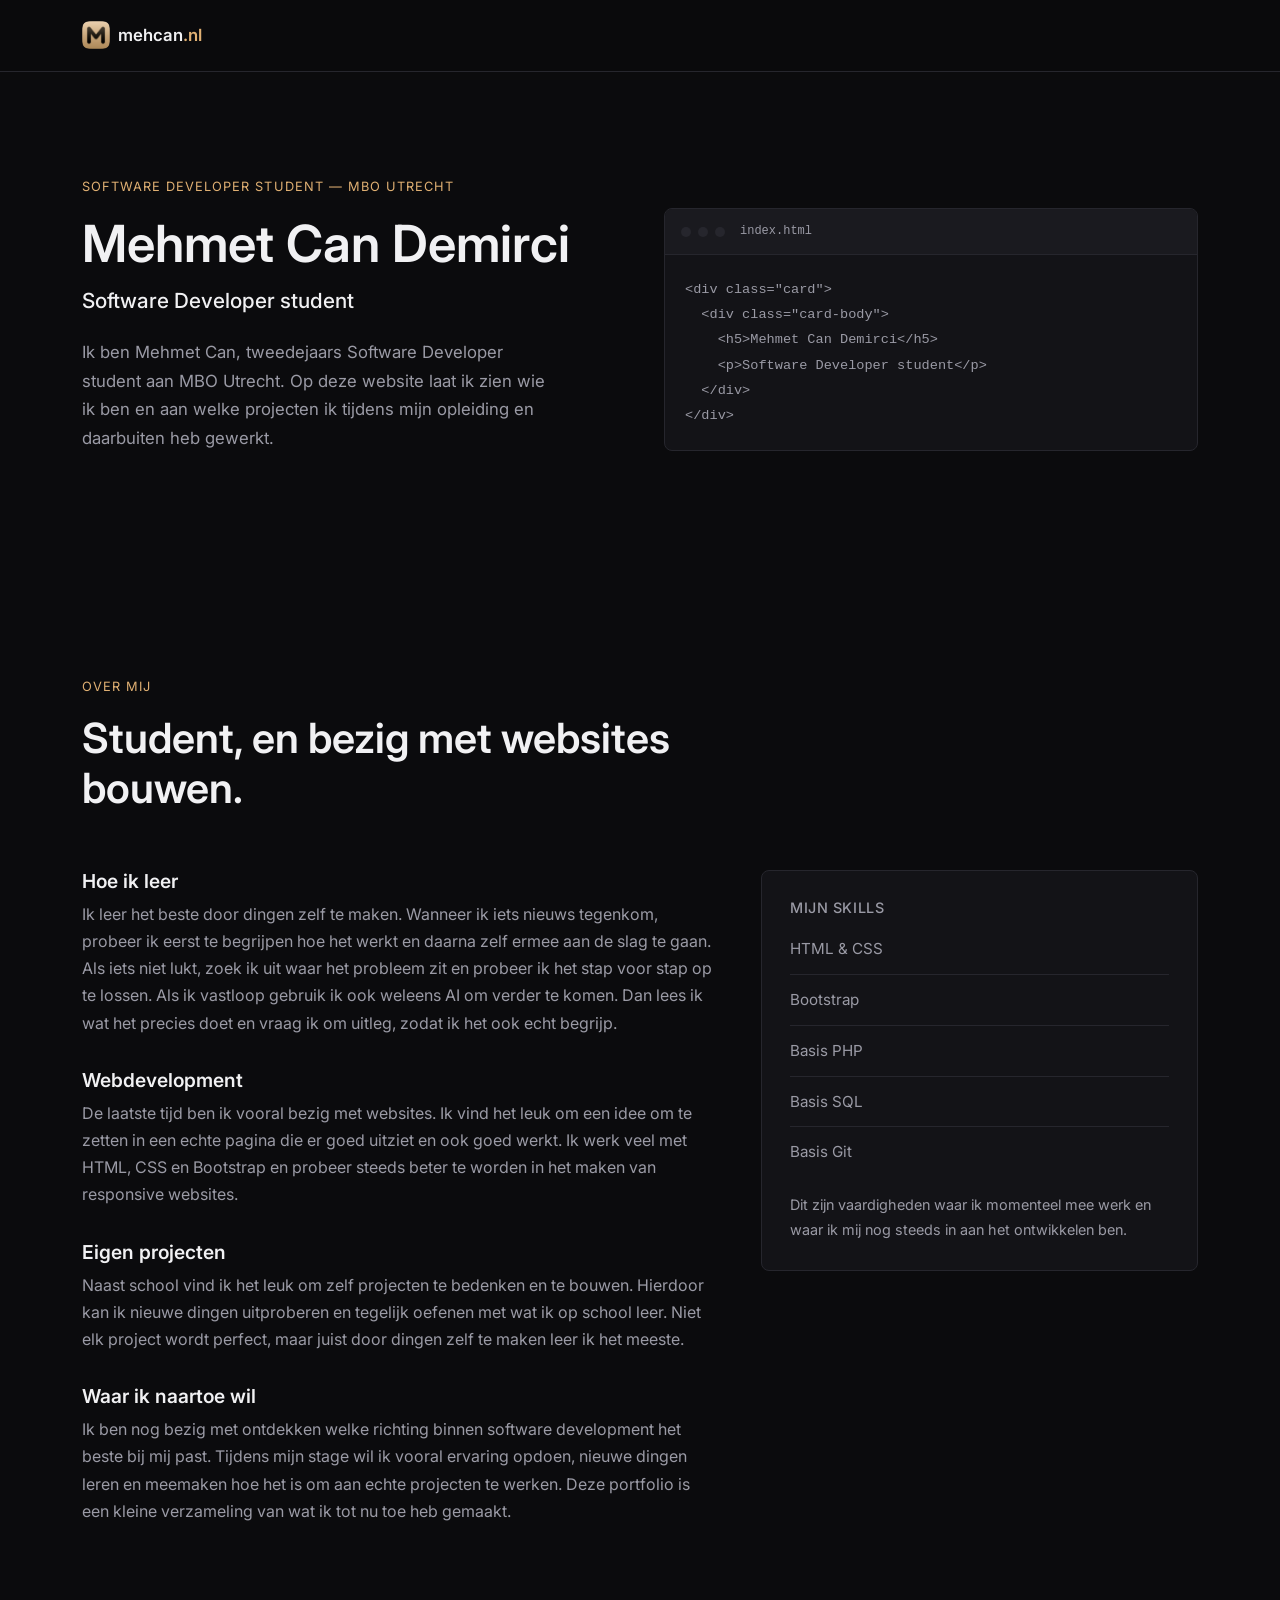
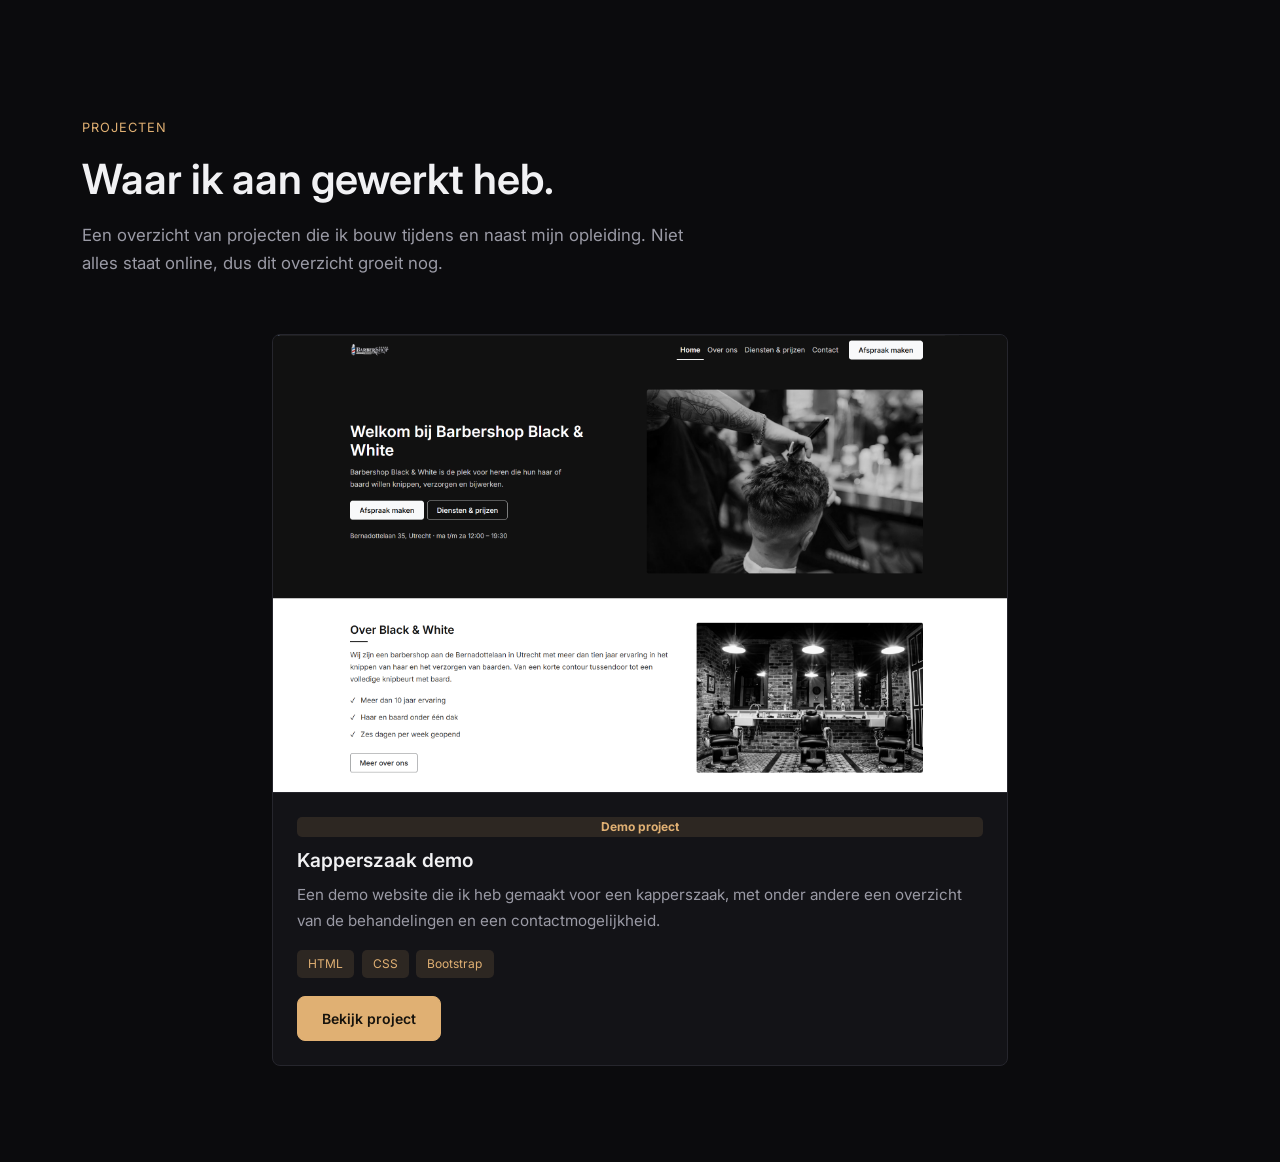
<file: index.html>
<!DOCTYPE html>
<html lang="nl" data-bs-theme="dark">
<head>
  <meta charset="UTF-8">
  <meta name="viewport" content="width=device-width, initial-scale=1.0">
  <title>mehcan.nl | Mehmetcan Demirci</title>
  <meta name="description" content="Portfolio van Mehmetcan Demirci, Software Developer student aan MBO Utrecht. Ik bouw websites met HTML, CSS en Bootstrap.">

  <link rel="icon" href="images/mehcan-icon-apple-dark.png" type="image/svg+xml">

  <link rel="preconnect" href="https://fonts.googleapis.com">
  <link rel="preconnect" href="https://fonts.gstatic.com" crossorigin>
  <link href="https://fonts.googleapis.com/css2?family=Inter:wght@400;500;600;700&display=swap" rel="stylesheet">

  <link href="https://cdn.jsdelivr.net/npm/bootstrap@5.3.3/dist/css/bootstrap.min.css" rel="stylesheet">
  <link rel="stylesheet" href="css/style.css">
</head>
<body>

  <nav class="navbar sticky-top">
    <div class="container">
      <span class="navbar-brand d-flex align-items-center gap-2">
        <img src="images/mehcan-icon-apple-gold.png" alt="" width="28" height="28">
        <span>mehcan<span class="dot">.nl</span></span>
      </span>
    </div>
  </nav>

  <main>

    <!-- 1. Hero / intro -->
    <section class="hero">
      <div class="container">
        <div class="row g-5 align-items-center">

          <div class="col-lg-6">
            <p class="eyebrow">Software Developer student — MBO Utrecht</p>
            <h1 class="hero-title">Mehmet Can Demirci</h1>
            <p class="hero-role">Software Developer student</p>
            <p class="hero-text">
              Ik ben Mehmet Can, tweedejaars Software Developer student aan MBO
              Utrecht. Op deze website laat ik zien wie ik ben en aan welke
              projecten ik tijdens mijn opleiding en daarbuiten heb gewerkt.
            </p>
          </div>

          <div class="col-lg-6" aria-hidden="true">
            <div class="codecard">
              <div class="code-bar">
                <span></span><span></span><span></span>
                <p class="code-filename">index.html</p>
              </div>
<pre class="code-block"><code>&lt;div class="card"&gt;
  &lt;div class="card-body"&gt;
    &lt;h5&gt;Mehmet Can Demirci&lt;/h5&gt;
    &lt;p&gt;Software Developer student&lt;/p&gt;
  &lt;/div&gt;
&lt;/div&gt;</code></pre>
            </div>
          </div>

        </div>
      </div>
    </section>

    <!-- 2. Over mij -->
    <section id="over-mij" class="section">
      <div class="container">

        <header class="section-intro">
          <p class="eyebrow">Over mij</p>
          <h2 class="section-intro-title">Student, en bezig met websites bouwen.</h2>
        </header>

        <div class="row g-5">

          <div class="col-lg-7">
            <h3 class="about-heading">Hoe ik leer</h3>
            <p>
              Ik leer het beste door dingen zelf te maken. Wanneer ik iets nieuws
              tegenkom, probeer ik eerst te begrijpen hoe het werkt en daarna zelf
              ermee aan de slag te gaan. Als iets niet lukt, zoek ik uit waar het
              probleem zit en probeer ik het stap voor stap op te lossen. Als ik
              vastloop gebruik ik ook weleens AI om verder te komen. Dan lees ik
              wat het precies doet en vraag ik om uitleg, zodat ik het ook echt
              begrijp.
            </p>

            <h3 class="about-heading">Webdevelopment</h3>
            <p>
              De laatste tijd ben ik vooral bezig met websites. Ik vind het leuk
              om een idee om te zetten in een echte pagina die er goed uitziet en
              ook goed werkt. Ik werk veel met HTML, CSS en Bootstrap en probeer
              steeds beter te worden in het maken van responsive websites.
            </p>

            <h3 class="about-heading">Eigen projecten</h3>
            <p>
              Naast school vind ik het leuk om zelf projecten te bedenken en te
              bouwen. Hierdoor kan ik nieuwe dingen uitproberen en tegelijk
              oefenen met wat ik op school leer. Niet elk project wordt perfect,
              maar juist door dingen zelf te maken leer ik het meeste.
            </p>

            <h3 class="about-heading">Waar ik naartoe wil</h3>
            <p class="mb-0">
              Ik ben nog bezig met ontdekken welke richting binnen software
              development het beste bij mij past. Tijdens mijn stage wil ik
              vooral ervaring opdoen, nieuwe dingen leren en meemaken hoe het is
              om aan echte projecten te werken. Deze portfolio is een kleine
              verzameling van wat ik tot nu toe heb gemaakt.
            </p>
          </div>

          <div class="col-lg-5">
            <div class="panel">
              <h2 class="panel-heading">Mijn skills</h2>
              <ul class="feiten">
                <li><span>HTML &amp; CSS</span></li>
                <li><span>Bootstrap</span></li>
                <li><span>Basis PHP</span></li>
                <li><span>Basis SQL</span></li>
                <li><span>Basis Git</span></li>
              </ul>
              <p class="niveau mt-3 mb-0">
                Dit zijn vaardigheden waar ik momenteel mee werk en waar ik mij
                nog steeds in aan het ontwikkelen ben.
              </p>
            </div>
          </div>

        </div>
      </div>
    </section>

    <!-- 4. Projecten -->
    <section id="projecten" class="section">
      <div class="container">

        <header class="section-intro">
          <p class="eyebrow">Projecten</p>
          <h2 class="section-intro-title">Waar ik aan gewerkt heb.</h2>
          <p class="section-intro-text">
            Een overzicht van projecten die ik bouw tijdens en naast mijn
            opleiding. Niet alles staat online, dus dit overzicht groeit nog.
          </p>
        </header>

        <!-- nieuw projecten -->

        <div class="row g-4 justify-content-center">

          <div class="col-md-8">
            <article class="project h-100">
              <img src="images/kapperszaak-demo.png" alt="Screenshot van de kapperszaak demo website" class="project-img">
              <div class="project-body">
                <span class="badge">Demo project</span>
                <h3 class="project-title">Kapperszaak demo</h3>
                <p class="project-text">
                  Een demo website die ik heb gemaakt voor een kapperszaak, met
                  onder andere een overzicht van de behandelingen en een
                  contactmogelijkheid.
                </p>
                <ul class="tags"><li>HTML</li><li>CSS</li><li>Bootstrap</li></ul>
                <a href="https://demo-kapper-eight.vercel.app/" class="btn btn-accent btn-sm mt-auto align-self-start"
                   target="_blank" rel="noopener">Bekijk project</a>
              </div>
            </article>
          </div>

        </div>
      </div>
    </section>

  </main>

</body>
</html>
</file>
<file: css/style.css>
/* eigen stijl bovenop Bootstrap 5.3 */

:root {
  --bg: #0b0b0d;
  --panel-bg: #131317;
  --panel-bg-light: #1a1a1f;
  --border: #26262d;

  --text: #f1f1f3;
  --text-muted: #9a9aa5;

  --gold: #e0b073;
  --gold-light: #edc48f;
}

body {
  background-color: var(--bg);
  color: var(--text-muted);
  font-family: "Inter", -apple-system, BlinkMacSystemFont, "Segoe UI", Arial, sans-serif;
  line-height: 1.7;
}

h1, h2, h3 {
  color: var(--text);
  line-height: 1.2;
  font-weight: 600;
}

a {
  color: var(--gold);
}

a:hover {
  color: var(--gold-light);
}

ul {
  list-style: none;
  padding-left: 0;
  margin-bottom: 0;
}

.section {
  padding: 96px 0;
}

.eyebrow {
  font-size: 0.8rem;
  letter-spacing: 0.08em;
  text-transform: uppercase;
  color: var(--gold);
  margin-bottom: 1rem;
}

.section-intro {
  max-width: 640px;
  margin-bottom: 3.5rem;
}

.section-intro-title {
  font-size: 2.6rem;
  margin-bottom: 1rem;
}

.section-intro-text {
  font-size: 1.05rem;
  margin-bottom: 0;
}

.panel-heading {
  font-size: 0.9rem;
  letter-spacing: 0.04em;
  text-transform: uppercase;
  color: var(--text-muted);
  font-weight: 500;
  margin-bottom: 1.25rem;
}


/* knop */

.btn-accent {
  padding: 0.7rem 1.5rem;
  border-radius: 8px;
  font-weight: 600;
  background-color: var(--gold);
  border: 1px solid var(--gold);
  color: #17130d;
}

.btn-accent:hover {
  background-color: var(--gold-light);
  border-color: var(--gold-light);
  color: #17130d;
}


.panel {
  background-color: var(--panel-bg);
  border: 1px solid var(--border);
  border-radius: 8px;
  padding: 1.75rem;
}

.badge {
  display: inline-block;
  padding: 0.25rem 0.7rem;
  margin-bottom: 0.75rem;
  border-radius: 5px;
  background-color: rgba(224, 176, 115, 0.12);
  color: var(--gold);
  font-size: 0.75rem;
}


/* navbar */

.navbar {
  padding: 1rem 0;
  background-color: rgba(11, 11, 13, 0.9);
  backdrop-filter: blur(8px);
  border-bottom: 1px solid var(--border);
}

.navbar-brand {
  color: var(--text);
  font-weight: 600;
  font-size: 1.05rem;
}

.navbar-brand img {
  border-radius: 7px;
}

.dot {
  color: var(--gold);
}


/* hero */

.hero {
  padding: 104px 0 96px;
}

.hero-title {
  font-size: 3.2rem;
  margin-bottom: 0.5rem;
}

.hero-role {
  font-size: 1.3rem;
  color: var(--text);
  font-weight: 500;
  margin-bottom: 1.25rem;
}

.hero-text {
  font-size: 1.05rem;
  max-width: 30rem;
  margin-bottom: 2rem;
}

.codecard {
  background-color: var(--panel-bg);
  border: 1px solid var(--border);
  border-radius: 8px;
  overflow: hidden;
}

.code-bar {
  display: flex;
  align-items: center;
  gap: 7px;
  padding: 0.75rem 1rem;
  background-color: var(--panel-bg-light);
  border-bottom: 1px solid var(--border);
}

.code-bar span {
  width: 10px;
  height: 10px;
  border-radius: 50%;
  background-color: var(--border);
}

.code-filename {
  margin: 0 0 0 0.5rem;
  font-family: Consolas, "Courier New", monospace;
  font-size: 0.75rem;
  color: var(--text-muted);
}

.code-block {
  margin: 0;
  padding: 1.4rem 1.25rem;
  font-family: Consolas, "Courier New", monospace;
  font-size: 0.85rem;
  line-height: 1.85;
  color: var(--text-muted);
  overflow-x: auto;
}


/* over mij */

.about-heading {
  font-size: 1.2rem;
  margin-bottom: 0.5rem;
}

.about-heading:not(:first-child) {
  margin-top: 2rem;
}

.feiten li {
  display: flex;
  justify-content: space-between;
  gap: 1rem;
  padding: 0.75rem 0;
  border-top: 1px solid var(--border);
  font-size: 0.95rem;
}

.feiten li:first-child {
  border-top: none;
  padding-top: 0;
}

.feiten strong {
  color: var(--text);
  font-weight: 500;
  text-align: right;
}

.niveau {
  margin-top: 1.25rem;
  font-size: 0.9rem;
}


/* projecten */

.project {
  display: flex;
  flex-direction: column;
  background-color: var(--panel-bg);
  border: 1px solid var(--border);
  border-radius: 8px;
  overflow: hidden;
}

.project-img {
  display: flex;
  align-items: center;
  justify-content: center;
  width: 100%;
  aspect-ratio: 16 / 10;
  background-color: var(--panel-bg-light);
  border-bottom: 1px solid var(--border);
  object-fit: cover;
}

.project-body {
  display: flex;
  flex-direction: column;
  flex: 1;
  padding: 1.5rem;
}

.project-title {
  font-size: 1.2rem;
  margin-bottom: 0.6rem;
}

.project-text {
  font-size: 0.95rem;
  margin-bottom: 1rem;
}

.tags {
  display: flex;
  flex-wrap: wrap;
  gap: 0.45rem;
  margin-bottom: 1.1rem;
}

.tags li {
  padding: 0.25rem 0.7rem;
  border-radius: 5px;
  background-color: rgba(224, 176, 115, 0.12);
  color: var(--gold);
  font-size: 0.75rem;
}


@media (max-width: 767.98px) {
  .section {
    padding: 64px 0;
  }

  .hero {
    padding: 72px 0 64px;
  }

  .hero-title {
    font-size: 2.4rem;
  }

  .section-intro-title {
    font-size: 2rem;
  }

  .section-intro {
    margin-bottom: 2.75rem;
  }
}
</file>
